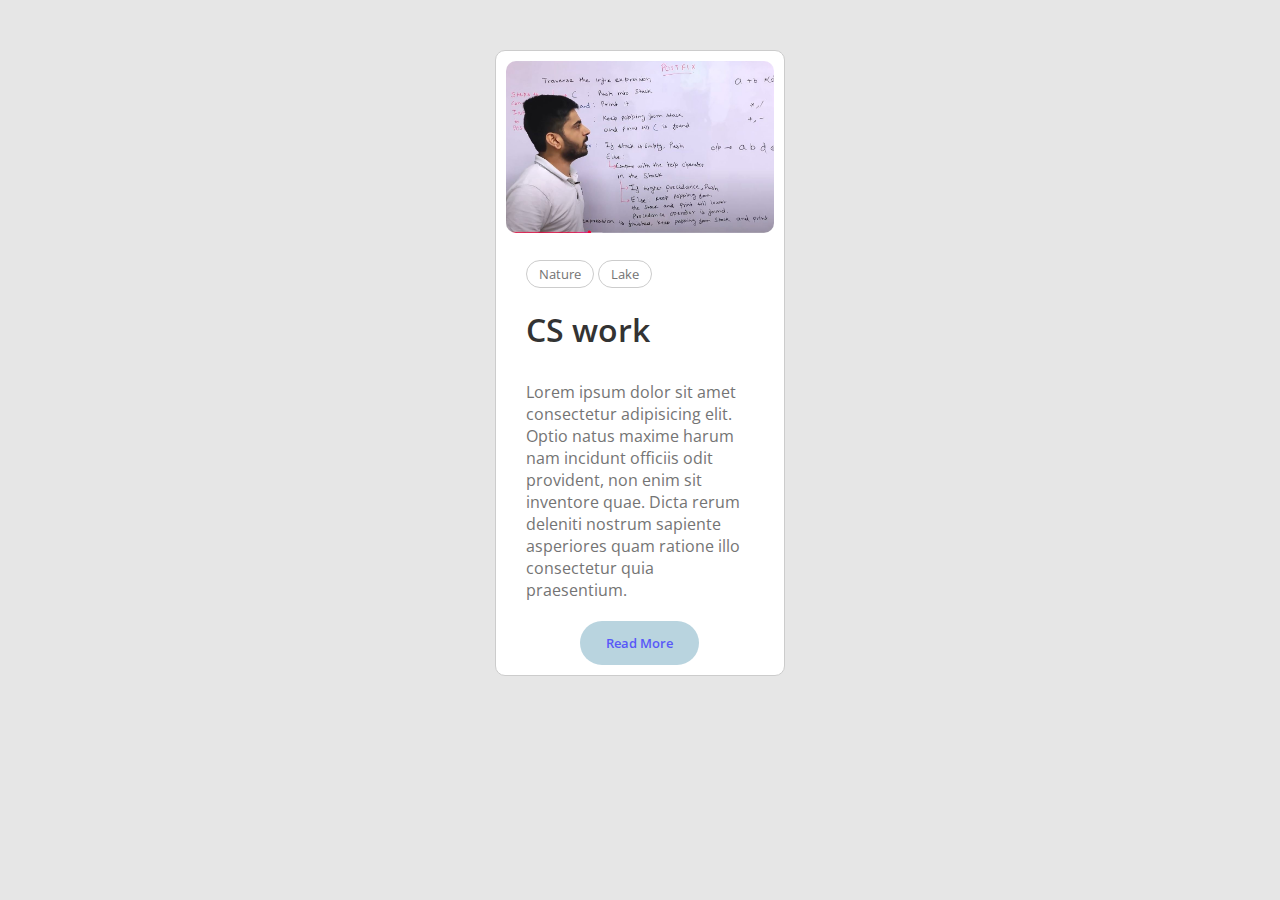
<file: index.html>
<!DOCTYPE html>
<html lang="en">

<head>
  <meta charset="UTF-8">
  <meta name="viewport" content="width=device-width, initial-scale=1.0">
  <title>First Document</title>
  <link rel="stylesheet" href="style.css">
</head>

<body>
  <div>
    <img id="img1" src="cs cuet.JPG" alt="">
    <br>
    <br>
    <button>Nature</button>
    <button>Lake</button>
    <h1>CS work</h1>
    <p>Lorem ipsum dolor sit amet consectetur adipisicing elit. Optio natus maxime harum nam incidunt officiis odit provident, non enim sit inventore quae. Dicta rerum deleniti nostrum sapiente asperiores quam ratione illo consectetur quia praesentium.</p>
    <button id="rm">Read More</button>
  </div>
</body>

</html>
</file>
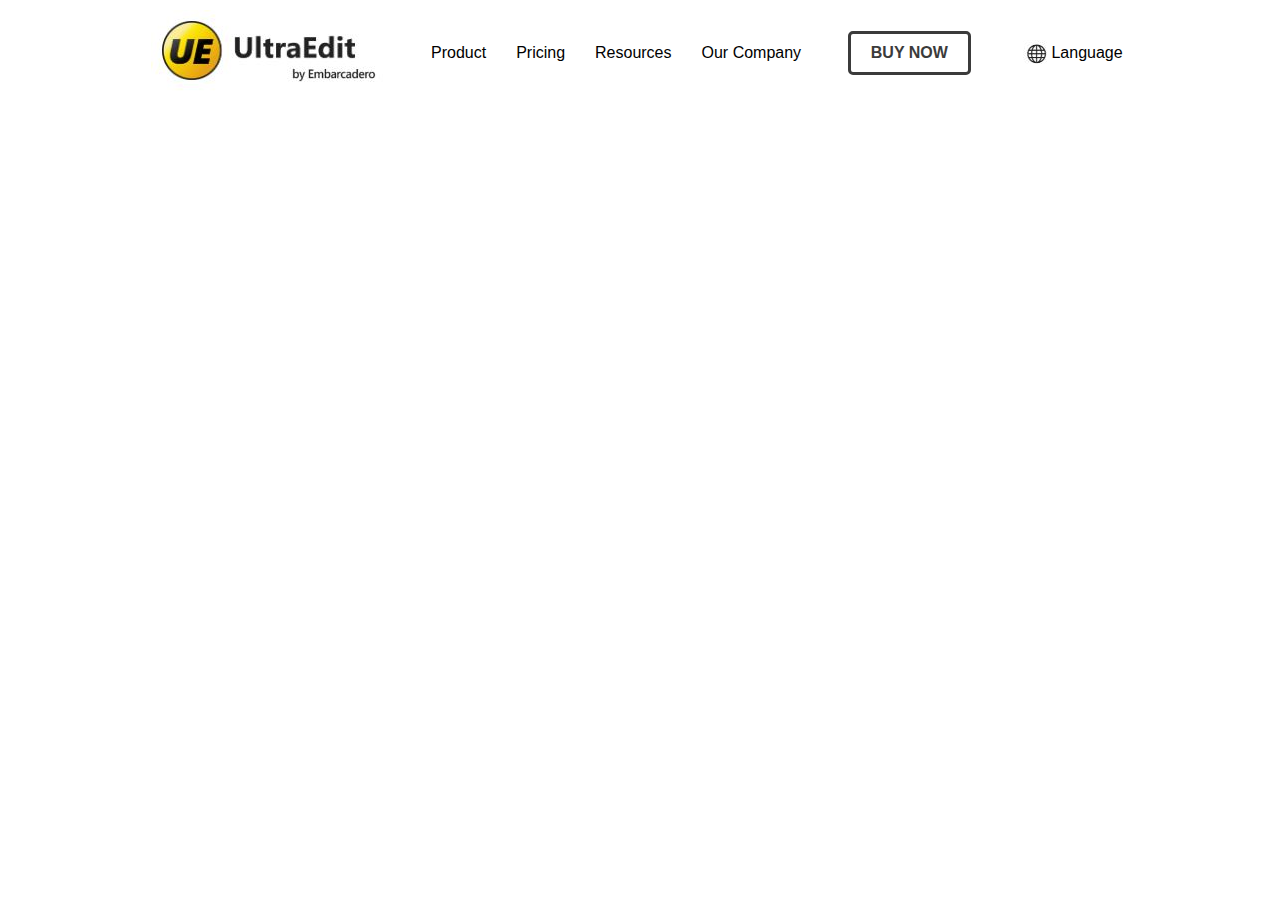
<file: nav.html>
<!DOCTYPE html>
<html lang="en">

<head>
  <meta charset="UTF-8">
  <meta name="viewport" content="width=device-width, initial-scale=1.0">
  <title>First Document</title>
  <style>
    
    body {
      margin: 0;
      padding: 0;
      font-family: 'Segoe UI', Tahoma, Geneva, Verdana, sans-serif;
    }

    nav {
      width: 80vw;
      display: flex;
      align-items: center;
      justify-content: space-around;
      margin: 10px auto;
    }

    button {
      background-color: white;
      border: none;
      font-size: 100%;
      display: flex;
      align-items: center;
    }
    
    #buy {
      color: rgb(59, 59, 59);
      padding: 10px 20px;
      border: 3px solid rgb(59, 59, 59);
      border-radius: 5px;
      font-weight: bold;
    }

    ul {
      list-style-type: none;
      display: flex;
      gap: 30px;
      margin: 0;
      padding: 0;
    }
  </style>
</head>

<body>
  <nav>
    <img src="flexbox ex.JPG" alt="Company Logo">
    <ul>
      <li>Product</li>
      <li>Pricing</li>
      <li>Resources</li>
      <li>Our Company</li>
    </ul>
    <button id="buy">BUY NOW</button>
    <button id="spec"><img id="lang" src="flexbox 2.JPG">Language</button>
  </nav>
</body>

</html>
</file>
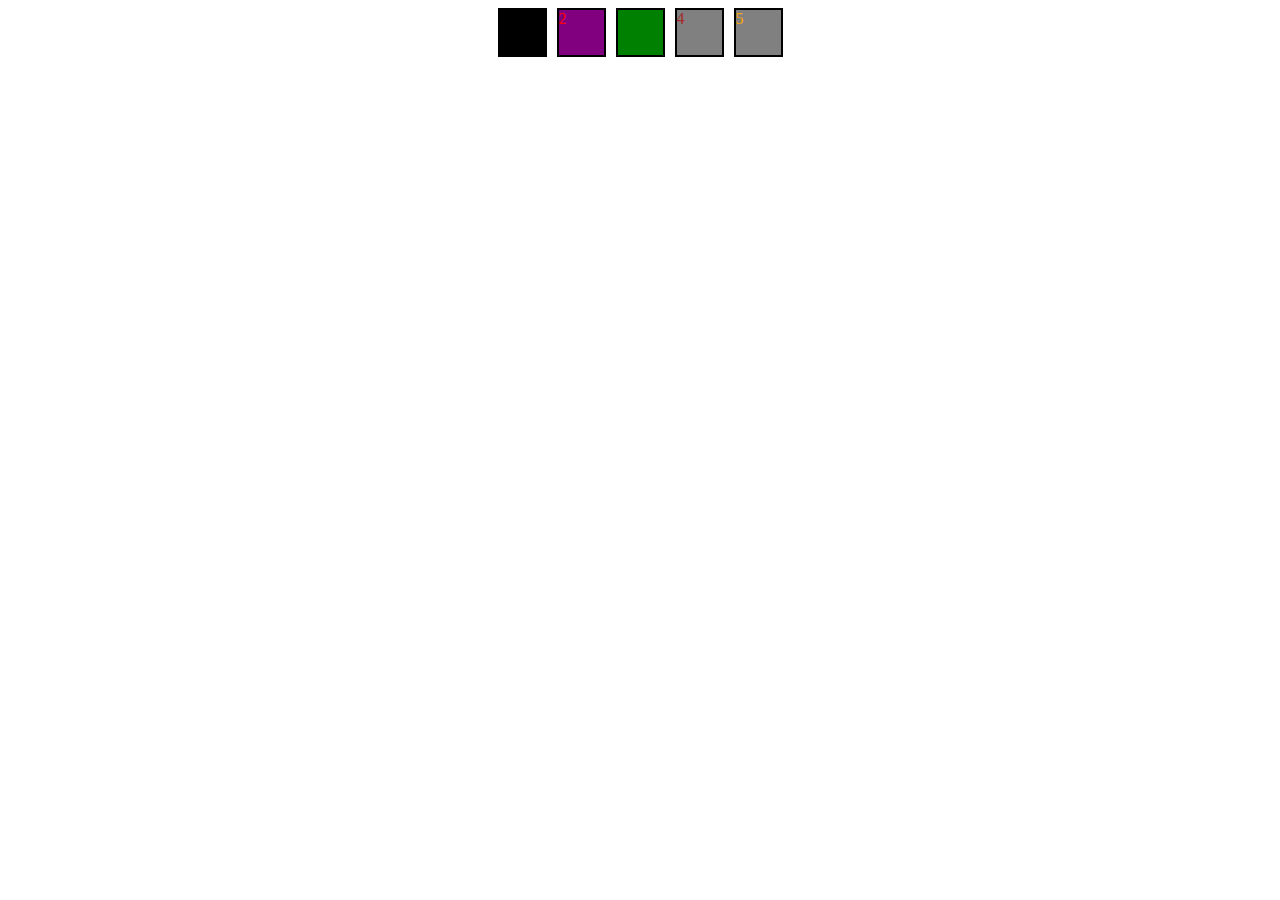
<file: Randomizer/abc.html>
<!DOCTYPE html>
<html lang="en">
<head>
    <meta charset="UTF-8">
    <meta name="viewport" content="width=device-width, initial-scale=1.0">
    <title>Document</title>
    <style>
        .container {
            display: flex;
            justify-content: center;
            align-items: center;
            gap: 10px;
        }
        .box {
            height: 45px;
            width: 45px;
            border: 2px solid black;
        }
    </style>
</head>
<body>
    <div class="container">
        <div class="box">1</div>
        <div class="box">2</div>
        <div class="box">3</div>
        <div class="box">4</div>
        <div class="box">5</div>
    </div>
    <script src="index.js"></script>
</body>
</html>
</file>
<file: style.css>
@import url('https://fonts.googleapis.com/css2?family=Open+Sans:ital,wght@0,300..800;1,300..800&family=Roboto:ital,wght@0,100..900;1,100..900&display=swap');
* {
    margin: 0;
    padding: 0;
    background-color: rgb(230, 230, 230);
    font-family: 'Open Sans', sans-serif;
}
div, h1, p {
    background-color: white;
    padding: 10px;
    margin: 10px;
}
div {
    border: 1px solid #ccc;
    border-radius: 10px;
    width: 21vw;
    margin: 50px auto;
}
#img1 {
    width: 100%;
    height: auto;
    border-radius: 10px;
}
p {
    color: #747474;
}
h1 {
    color: #333;
    font-weight: 600;
}
button {
    color: #747474;
    background-color: white;
    border: 1px solid #ccc;
    padding: 4px 12px;
    border-radius: 50px;
    position: relative;
    left: 20px;
}
#rm {
    display: block;
    margin: 10px auto 0 auto;
    padding: 13px 26px;
    border: none;
    align-items: unset;
    left: unset;
    background-color: rgb(185, 212, 223);
    color: rgb(88, 88, 248);
    font-weight: 600;
}
</file>
